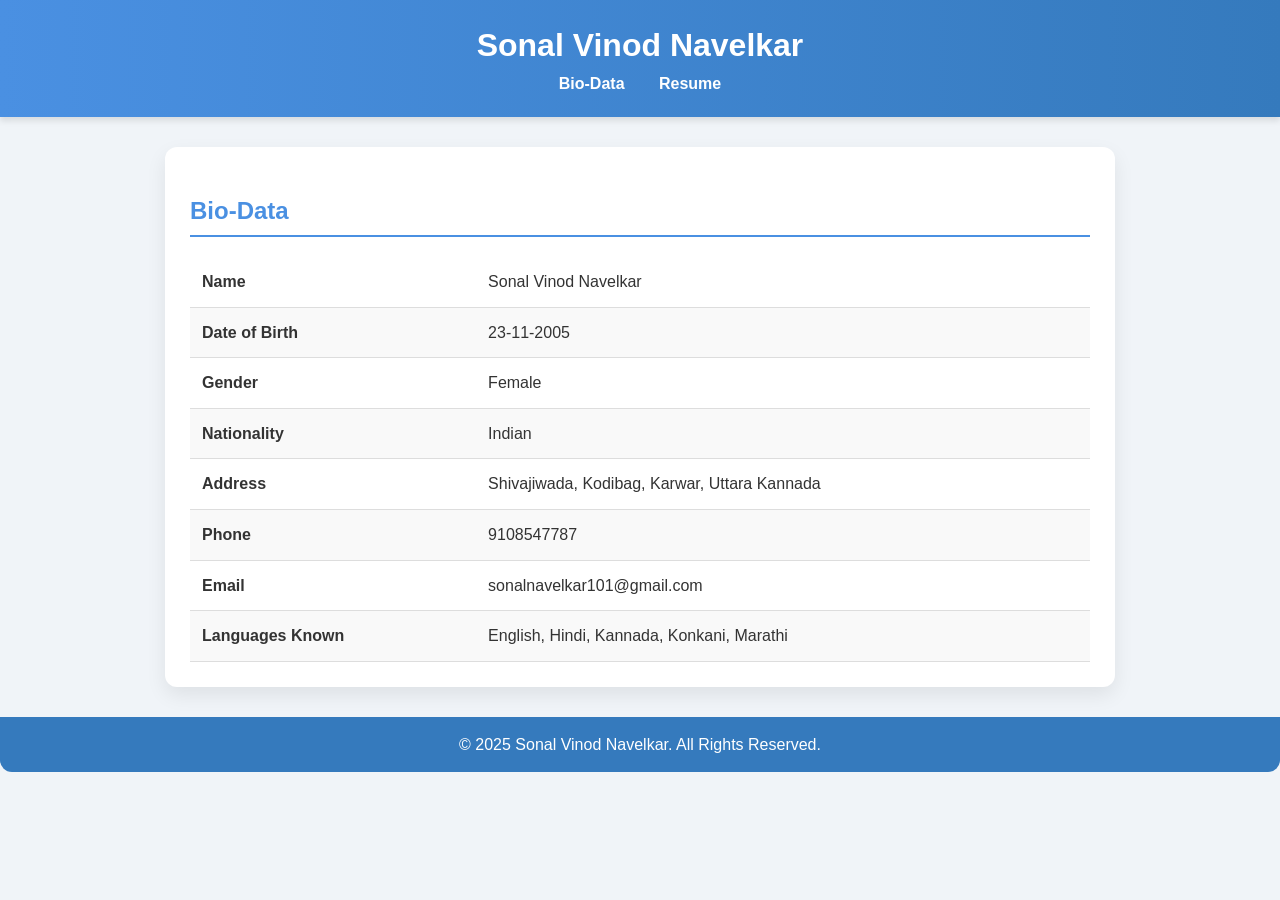
<file: index.html>
<!DOCTYPE html>
<html lang="en">
<head>
    <meta charset="UTF-8">
    <meta name="viewport" content="width=device-width, initial-scale=1.0">
    <title>Bio-Data | Sonal Vinod Navelkar</title>
    <link rel="stylesheet" href="style.css">
</head>
<body>

<header>
    <h1>Sonal Vinod Navelkar</h1>
    <nav>
        <a href="index.html">Bio-Data</a>
        <a href="resume.html">Resume</a>
    </nav>
</header>

<section class="container">
    <h2>Bio-Data</h2>

    <table class="biodata-table">
        <tr><td><strong>Name</strong></td><td>Sonal Vinod Navelkar</td></tr>
        <tr><td><strong>Date of Birth</strong></td><td>23-11-2005</td></tr>
        <tr><td><strong>Gender</strong></td><td>Female</td></tr>
        <tr><td><strong>Nationality</strong></td><td>Indian</td></tr>
        <tr><td><strong>Address</strong></td><td>Shivajiwada, Kodibag, Karwar, Uttara Kannada</td></tr>
        <tr><td><strong>Phone</strong></td><td>9108547787</td></tr>
        <tr><td><strong>Email</strong></td><td>sonalnavelkar101@gmail.com</td></tr>
        <tr><td><strong>Languages Known</strong></td><td>English, Hindi, Kannada, Konkani, Marathi</td></tr>
    </table>

</section>

<footer>
    © 2025 Sonal Vinod Navelkar. All Rights Reserved.
</footer>

</body>
</html>
</file>
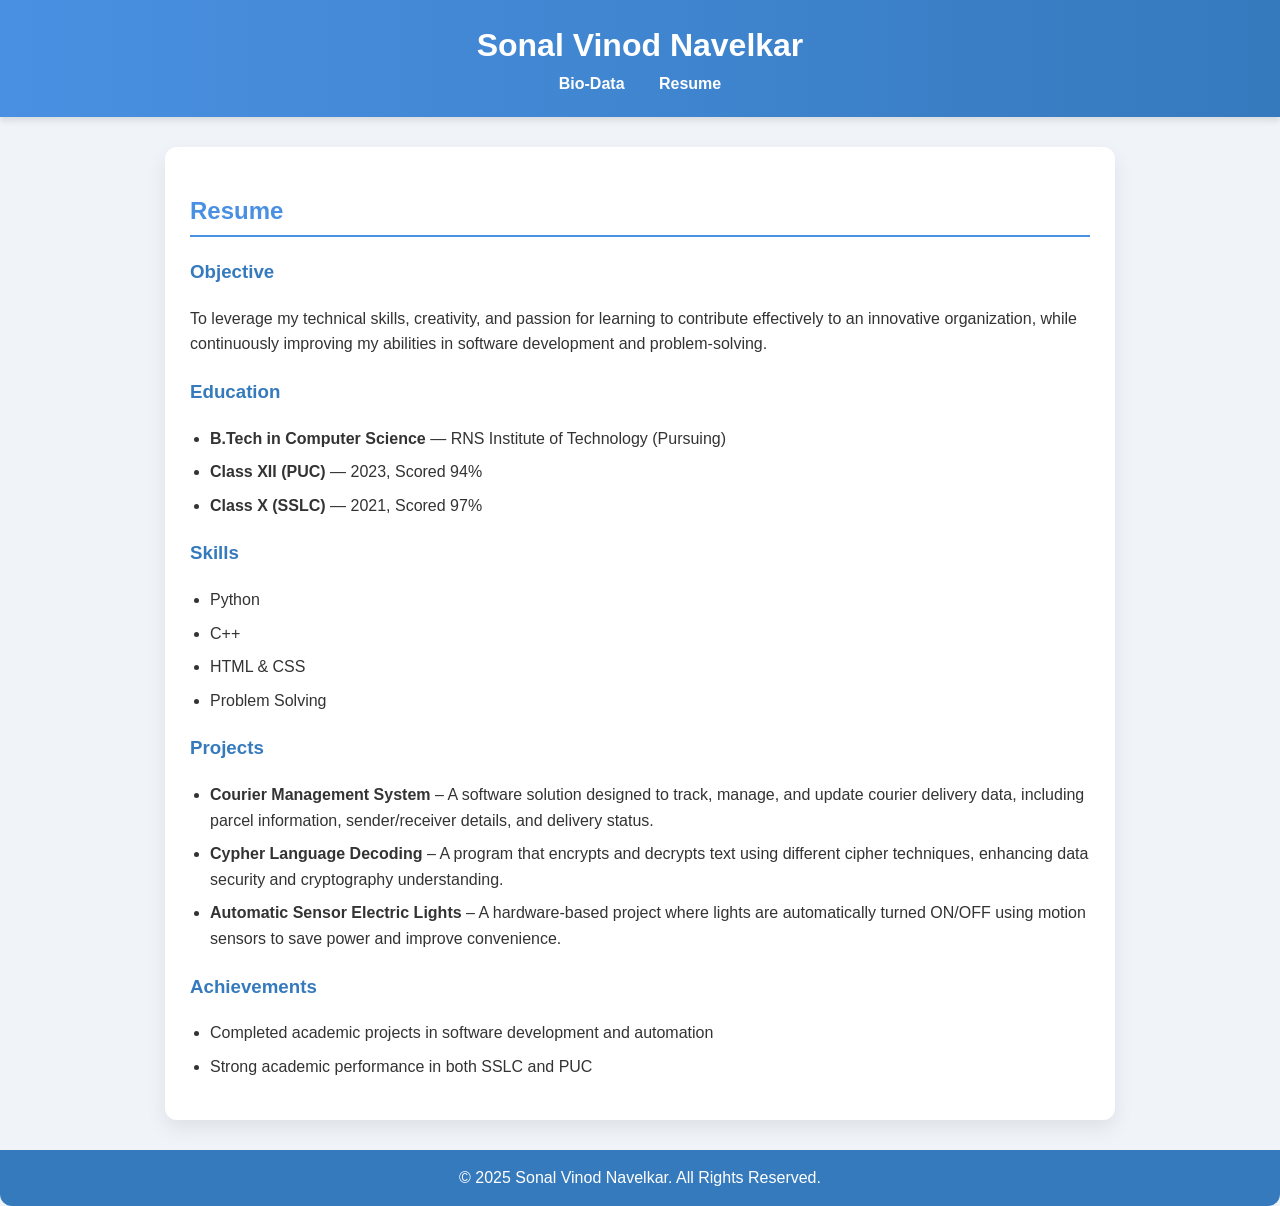
<file: resume.html>
<!DOCTYPE html>
<html lang="en">
<head>
    <meta charset="UTF-8">
    <meta name="viewport" content="width=device-width, initial-scale=1.0">
    <title>Resume | Sonal Vinod Navelkar</title>
    <link rel="stylesheet" href="style.css">
</head>
<body>

<header>
    <h1>Sonal Vinod Navelkar</h1>
    <nav>
        <a href="index.html">Bio-Data</a>
        <a href="resume.html">Resume</a>
    </nav>
</header>

<section class="container">
    <h2>Resume</h2>

    <h3>Objective</h3>
    <p>
        To leverage my technical skills, creativity, and passion for learning to contribute effectively 
        to an innovative organization, while continuously improving my abilities in software development 
        and problem-solving.
    </p>

    <h3>Education</h3>
    <ul>
        <li><strong>B.Tech in Computer Science</strong> — RNS Institute of Technology (Pursuing)</li>
        <li><strong>Class XII (PUC)</strong> — 2023, Scored 94%</li>
        <li><strong>Class X (SSLC)</strong> — 2021, Scored 97%</li>
    </ul>

    <h3>Skills</h3>
    <ul>
        <li>Python</li>
        <li>C++</li>
        <li>HTML & CSS</li>
        <li>Problem Solving</li>
    </ul>

    <h3>Projects</h3>
    <ul>
        <li>
            <strong>Courier Management System</strong> – 
            A software solution designed to track, manage, and update courier delivery data, 
            including parcel information, sender/receiver details, and delivery status.
        </li>
        <li>
            <strong>Cypher Language Decoding</strong> – 
            A program that encrypts and decrypts text using different cipher techniques, 
            enhancing data security and cryptography understanding.
        </li>
        <li>
            <strong>Automatic Sensor Electric Lights</strong> – 
            A hardware-based project where lights are automatically turned ON/OFF using motion sensors 
            to save power and improve convenience.
        </li>
    </ul>

    <h3>Achievements</h3>
    <ul>
        <li>Completed academic projects in software development and automation</li>
        <li>Strong academic performance in both SSLC and PUC</li>
    </ul>

</section>

<footer>
    © 2025 Sonal Vinod Navelkar. All Rights Reserved.
</footer>

</body>
</html>
</file>
<file: style.css>
/* ===== GENERAL STYLING ===== */
body {
    font-family: 'Segoe UI', Tahoma, Geneva, Verdana, sans-serif;
    margin: 0;
    padding: 0;
    background-color: #f0f4f8;
    color: #333;
    line-height: 1.6;
}

a {
    text-decoration: none;
    color: inherit;
}

/* ===== HEADER ===== */
header {
    background: linear-gradient(90deg, #4a90e2, #357ABD);
    color: white;
    padding: 20px 0;
    text-align: center;
    box-shadow: 0 4px 6px rgba(0,0,0,0.1);
}

header h1 {
    margin: 0;
    font-size: 2rem;
}

nav a {
    margin: 0 15px;
    font-weight: 600;
    color: white;
    transition: 0.3s;
}

nav a:hover {
    color: #FFD700;
}

/* ===== CONTAINER ===== */
.container {
    max-width: 900px;
    margin: 30px auto;
    padding: 25px;
    background-color: white;
    border-radius: 12px;
    box-shadow: 0 8px 20px rgba(0,0,0,0.08);
}

/* ===== HEADINGS ===== */
h2 {
    color: #4a90e2;
    border-bottom: 2px solid #4a90e2;
    padding-bottom: 5px;
}

h3 {
    color: #357ABD;
    margin-top: 20px;
}

/* ===== TABLE (Bio-Data) ===== */
.biodata-table {
    width: 100%;
    border-collapse: collapse;
    margin-top: 15px;
}

.biodata-table td {
    padding: 12px;
    border-bottom: 1px solid #ddd;
}

.biodata-table tr:nth-child(even) {
    background-color: #f9f9f9;
}

/* ===== LISTS (Resume) ===== */
ul {
    list-style-type: disc;
    padding-left: 20px;
}

ul li {
    margin-bottom: 8px;
}

/* ===== FOOTER ===== */
footer {
    text-align: center;
    padding: 15px;
    background-color: #357ABD;
    color: white;
    margin-top: 30px;
    border-radius: 0 0 12px 12px;
}

/* ===== BUTTON (Optional if needed later) ===== */
button {
    padding: 10px 15px;
    border: none;
    border-radius: 6px;
    background-color: #4a90e2;
    color: white;
    font-weight: bold;
    cursor: pointer;
    transition: 0.3s;
}

button:hover {
    background-color: #357ABD;
}

/* ===== RESPONSIVE ===== */
@media (max-width: 768px) {
    .container {
        margin: 15px;
        padding: 15px;
    }

    nav a {
        display: block;
        margin: 10px 0;
    }
}
</file>
